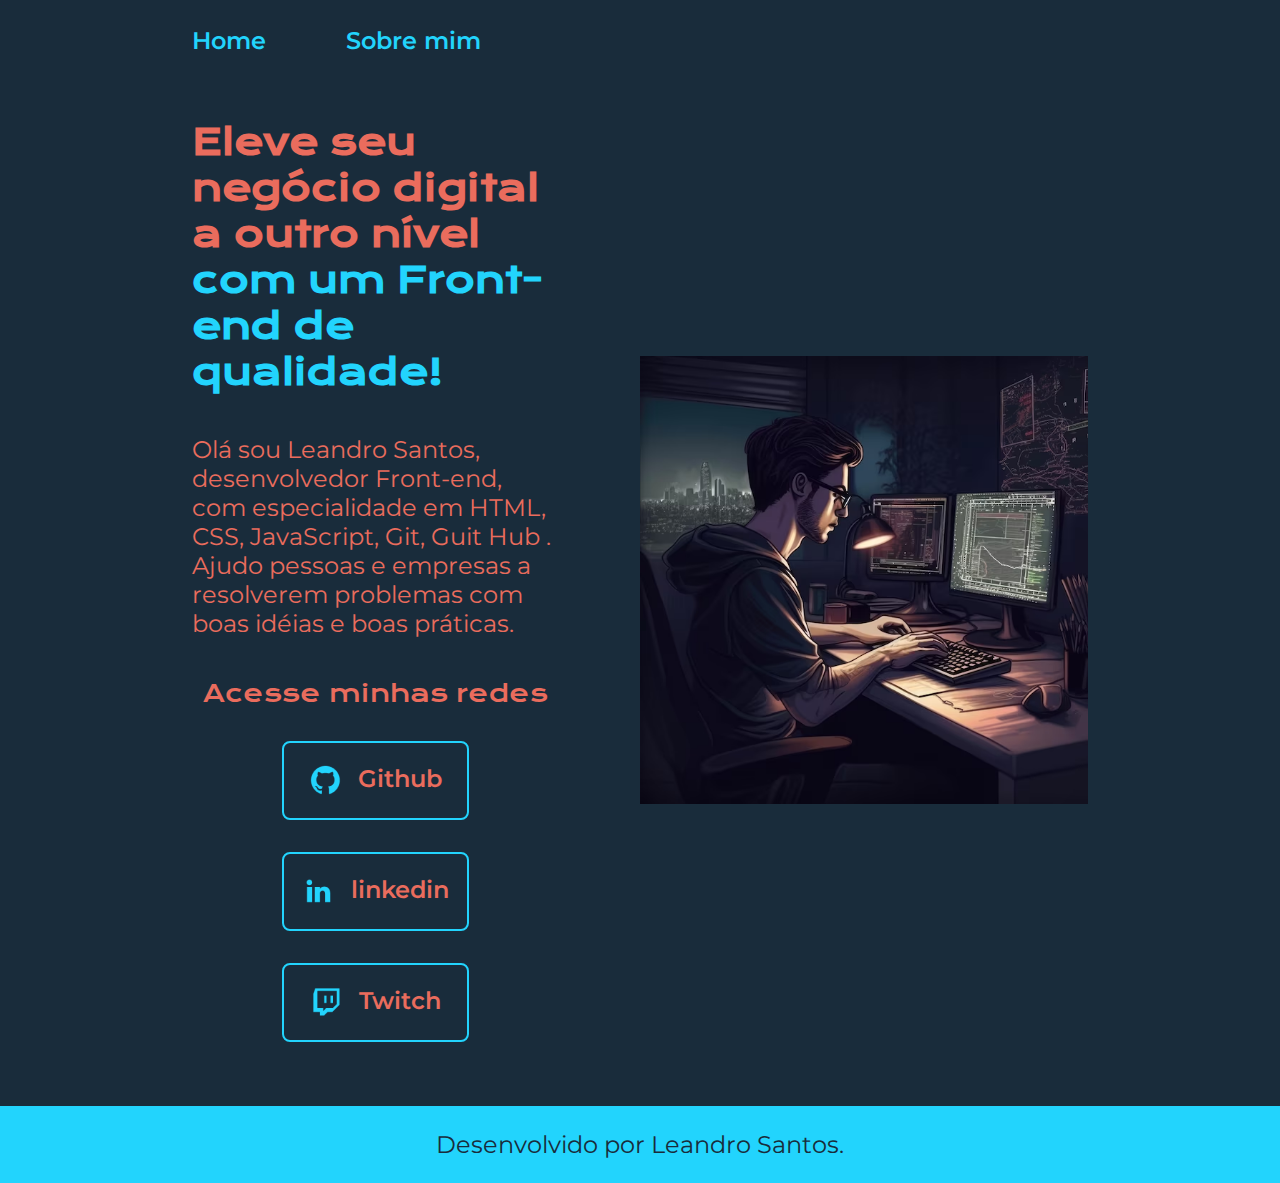
<file: index.html>
<!DOCTYPE html>
<html lang="pt-br">
  <head>
    <meta charset="UTF-8" />
    <meta http-equiv="X-UA-Compatible" content="IE=edge" />
    <meta name="viewport" content="width=device-width, initial-scale=1.0" />
    <title>Portifolio</title>
    <link rel="stylesheet" href="./styles/style.css" />
  </head>

  <body>
    <header class="cabecalho">
      <nav class="cabecalho__menu">
        <a class="cabecalho__menu__link" href="index.html">Home</a>
        <a class="cabecalho__menu__link" href="about.html">Sobre mim</a>
      </nav>
    </header>
    <main class="apresentacao">
      <section class="apresentacao__conteudo">
        <h1 class="apresentacao__conteudo__titulo">
          Eleve seu negócio digital a outro nível
          <strong class="titulo-destaque"
            >com um Front-end de qualidade!
          </strong>
        </h1>
        <p class="apresentacao__conteudo__texto">
          Olá sou Leandro Santos, desenvolvedor Front-end, com especialidade em
          HTML, CSS, JavaScript, Git, Guit Hub . Ajudo pessoas e empresas a
          resolverem problemas com boas idéias e boas práticas.
        </p>
        <div class="apresentacao__links">
          <h2 class="apresentacao__links__subtitulo">Acesse minhas redes</h2>
          <a
            class="apresentacao__links__navegacao"
            href="https://github.com/Programador2023"
            target="_blank"
          >
            <img src="./assets/github.png" />
            Github
          </a>
          <a
            class="apresentacao__links__navegacao"
            href="https://www.linkedin.com/in/leandro-santos-17a6772aa/"
            target="_blank"
          >
            <img src="./assets/linkedin.png" />
            linkedin
          </a>
          <a class="apresentacao__links__navegacao" href="#">
            <img src="./assets/twitch.png" />
            Twitch
          </a>
        </div>
      </section>
      <img
        class="apresentacao__imagem"
        src="./assets/programador-img.avif"
        alt="Foto-Progamando"
      />
    </main>
    <footer class="rodape">
      <p>Desenvolvido por Leandro Santos.</p>
    </footer>
  </body>
</html>
</file>
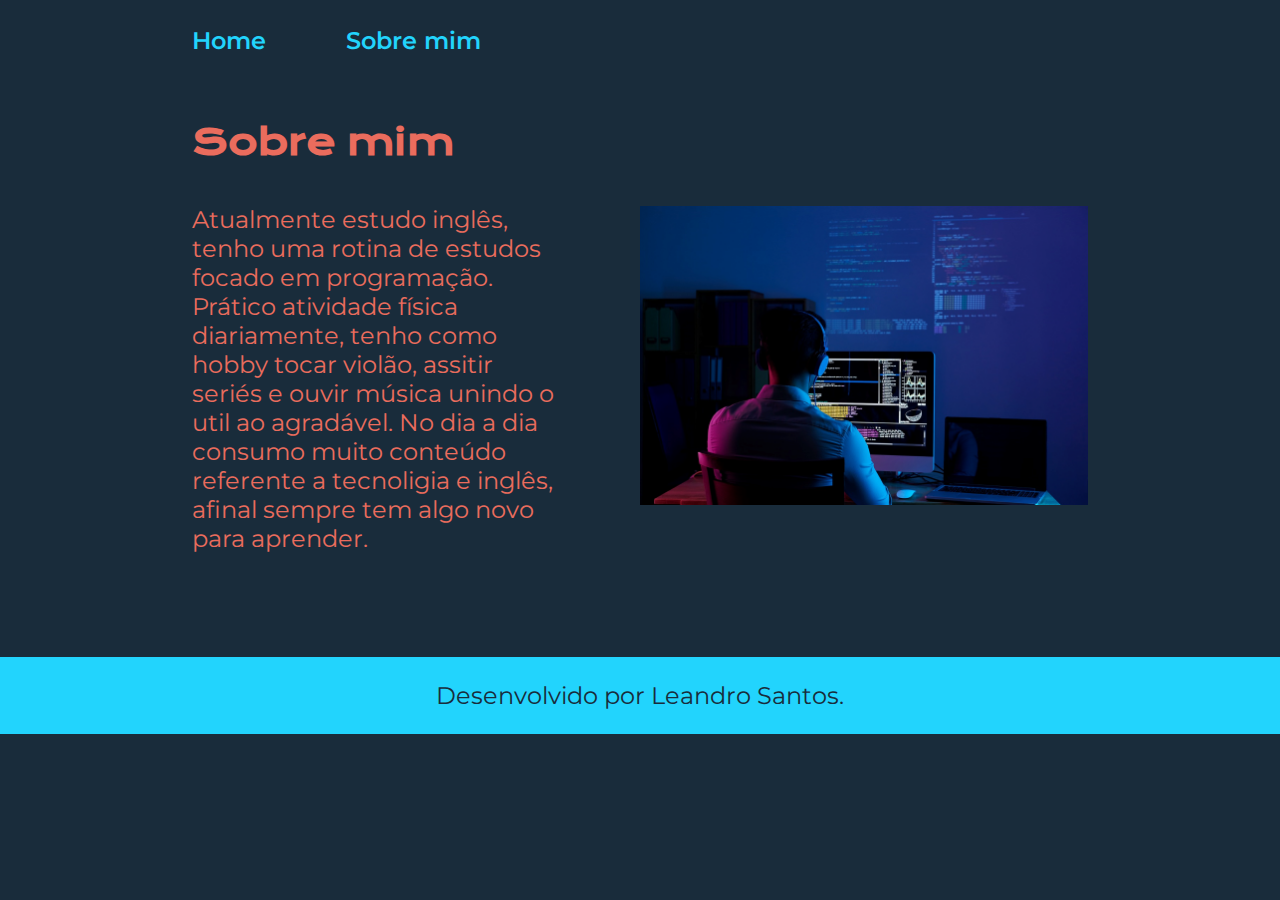
<file: about.html>
<!DOCTYPE html>
<html lang="pt-br">
  <head>
    <meta charset="UTF-8" />
    <meta http-equiv="X-UA-Compatible" content="IE=edge" />
    <meta name="viewport" content="width=device-width, initial-scale=1.0" />
    <title>Sobre mim</title>
    <link rel="stylesheet" href="./styles/style.css" />
  </head>

  <body>
    <header class="cabecalho">
      <nav class="cabecalho__menu">
        <a class="cabecalho__menu__link" href="index.html">Home</a>
        <a class="cabecalho__menu__link" href="about.html">Sobre mim</a>
      </nav>
    </header>

    <main class="apresentacao">
      <section class="apresentacao__conteudo">
        <h1 class="apresentacao__conteudo__titulo">Sobre mim</h1>
        <p class="apresentacao__conteudo__texto">
          Atualmente estudo inglês, tenho uma rotina de estudos focado em
          programação. Prático atividade física diariamente, tenho como hobby
          tocar violão, assitir seriés e ouvir música unindo o util ao
          agradável. No dia a dia consumo muito conteúdo referente a tecnoligia
          e inglês, afinal sempre tem algo novo para aprender.
        </p>
        <p class="apresentacao__conteudo__texto"></p>
      </section>
      <img
        class="apresentacao__imagem"
        src="./assets/900-software-developer.png"
        alt="Foto-programando"
      />
    </main>

    <footer class="rodape">
      <p>Desenvolvido por Leandro Santos.</p>
    </footer>
  </body>
</html>
</file>
<file: styles/style.css>
@import url("https://fonts.googleapis.com/css2?family=Krona+One&family=Montserrat:wght@400;600&display=swap");

:root {
  --cor-primaria: #192c3b;
  --cor-secundaria: #ea6c5d;
  --cor-terciaria: #22d4fd;
  --cor-hover: #272727;

  --fonte-primaria: "Krona One", sans-serif;
  --fonte-secundaria: "Montserrat", sans-serif;
}
* {
  margin: 0;
  padding: 0;
}

body {
  box-sizing: border-box;
  background-color: var(--cor-primaria);
  color: var(--cor-secundaria);
}
.cabecalho {
  padding: 2% 0% 0% 15%;
}
.cabecalho__menu {
  display: flex;
  gap: 80px;
}
.cabecalho__menu__link {
  font-family: var(--fonte-secundaria);
  font-size: 24px;
  font-weight: 600;
  color: var(--cor-terciaria);
  text-decoration: none;
}
.apresentacao {
  padding: 5% 15%;
  display: flex;
  align-items: center;
  justify-content: space-between;
  gap: 82px;
}
.apresentacao__conteudo {
  width: 50%;
  display: flex;
  flex-direction: column;
  gap: 40px;
}

.apresentacao__conteudo__titulo {
  font-size: 2.25rem;
  font-family: var(--fonte-primaria);
}
.titulo-destaque {
  color: var(--cor-terciaria);
}
.apresentacao__conteudo__texto {
  font-size: 1.5rem;
  font-family: var(--fonte-secundaria);
}

.apresentacao__links {
  display: flex;
  flex-direction: column;
  justify-content: space-between;
  align-items: center;
  gap: 32px;
}
.apresentacao__links__subtitulo {
  font-family: var(--fonte-primaria);
  font-weight: 400;
  font-size: 1.5rem;
}
.apresentacao__links__navegacao {
  display: flex;
  justify-content: center;
  gap: 16px;
  border: 2px solid var(--cor-terciaria);
  width: 50%;
  text-align: center;
  border-radius: 8px;
  font-size: 1.5rem;
  font-weight: 600;
  padding: 21.5px 0;
  text-decoration: none;
  color: var(--cor-secundaria);
  font-family: var(--fonte-secundaria);
}
.apresentacao__links__navegacao:hover {
  border: 1px solid var(--cor-terciaria);
  transform: scale(1.2);
  box-shadow: 0 5px 15px var(--cor-terciaria);
}

.apresentacao__imagem {
  width: 50%;
 
 
}
img {
  transform: translate(0px);
  animation: float 5s ease-in-out infinite;
  
}

@keyframes float {
  0% {
    transform: translate(0px);
  }
  50% {
    transform: translate(30%);
  }
  100% {
    transform: translate(0px);
  }
}

.rodape {
  color: var(--cor-primaria);
  background-color: var(--cor-terciaria);
  padding: 24px;
  text-align: center;
  font-family: var(--fonte-secundaria);
  font-size: 1.5rem;
  font-weight: 400;
}

@media (max-width: 1200px) {
  .cabecalho {
    padding: 10%;
  }
  .cabecalho__menu {
    justify-content: center;
  }
  .apresentacao {
    flex-direction: column-reverse;
    padding: 5%;
  }
  .apresentacao__conteudo {
    width: auto;
  }
}
</file>
